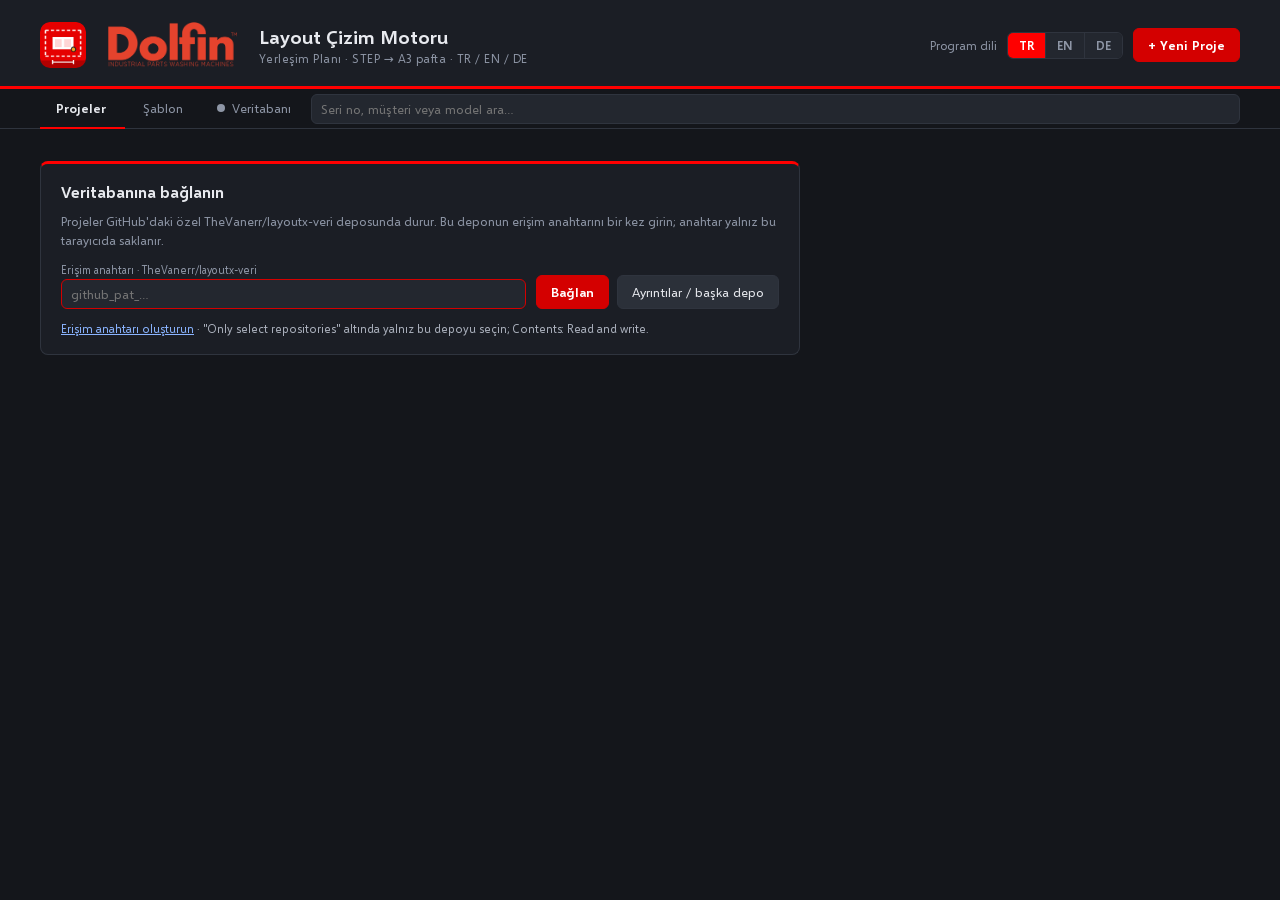
<file: index.html>
<!DOCTYPE html>
<html lang="tr">
<head>
  <meta charset="UTF-8">
  <meta name="viewport" content="width=device-width, initial-scale=1.0">
  <title>Layout Çizim Motoru</title>
  <meta name="description" content="Makine yerleşim planı (layout): kapak + antetli A3 sayfalar, TR / EN / DE, PDF ve HTML çıktı.">
  <meta name="theme-color" content="#1b1e25">
  <meta name="application-name" content="LayoutX">
  <meta name="mobile-web-app-capable" content="yes">
  <meta name="apple-mobile-web-app-capable" content="yes">
  <meta name="apple-mobile-web-app-title" content="LayoutX">
  <meta name="apple-mobile-web-app-status-bar-style" content="black-translucent">
  <link rel="manifest" href="manifest.webmanifest">
  <link rel="icon" type="image/png" sizes="256x256" href="app/icon.png">
  <link rel="icon" type="image/svg+xml" href="app/icons/icon.svg">
  <link rel="apple-touch-icon" href="app/icons/apple-touch-icon.png">
  <script>
    // Dosyadan (çift tıkla) açıldıysa: sunucuyu başlatan HTML sayfasına git
    if (location.protocol === 'file:') location.replace('app/baslat.html');
  </script>
  <link rel="stylesheet" href="belge/belge.css">
  <link rel="stylesheet" href="app/app.css">
</head>
<body>
  <div id="offline" class="offline hidden" role="alert">
    <span data-i18n="Uygulama sunucusuna ulaşılamıyor; değişiklikler bu sayfada bekliyor.">Uygulama sunucusuna ulaşılamıyor; değişiklikler bu sayfada bekliyor.</span>
    <a class="btn btn-sm btn-primary" href="layoutx://start" data-i18n="Yeniden başlat">Yeniden başlat</a>
    <button type="button" class="btn btn-sm" id="btnRetry" data-i18n="Tekrar dene">Tekrar dene</button>
  </div>

  <!-- ─────────────── Proje ekranı ─────────────── -->
  <section id="home" class="home">
    <div class="home-bar">
      <img src="app/icon.png" alt="" class="home-icon">
      <img src="belge/logos/dolfin.png" alt="Dolfin" class="home-logo">
      <div class="home-title">
        <h1 data-i18n="Layout Çizim Motoru">Layout Çizim Motoru</h1>
        <p data-i18n="Yerleşim Planı · STEP → A3 pafta · TR / EN / DE">Yerleşim Planı · STEP → A3 pafta · TR / EN / DE</p>
      </div>
      <div class="home-actions">
        <span class="lang-label" data-i18n="Program dili">Program dili</span>
        <div class="seg ui-lang" role="group" aria-label="Program dili">
          <button type="button" data-ui-lang="tr">TR</button><button type="button" data-ui-lang="en">EN</button><button type="button" data-ui-lang="de">DE</button>
        </div>
        <button type="button" class="btn hidden" id="btnInstall" data-i18n="Uygulamayı yükle" data-i18n-title="Bu bilgisayara ya da telefona uygulama olarak yükler (PWA)">Uygulamayı yükle</button>
        <button type="button" class="btn btn-primary" id="btnNewProject" data-i18n="+ Yeni Proje">+ Yeni Proje</button>
      </div>
    </div>
    <nav class="home-nav">
      <button type="button" class="home-tab active" data-home-tab="projects"><span data-i18n="Projeler">Projeler</span> <span id="projCount" class="home-count"></span></button>
      <button type="button" class="home-tab" data-home-tab="template" data-i18n-title="Yeni projelerin başlangıç değerleri"><span data-i18n="Şablon">Şablon</span></button>
      <button type="button" class="home-tab" data-home-tab="db" data-i18n-title="GitHub deposu: projeler her bilgisayardan erişilir"><span class="db-dot" id="dbDot"></span><span data-i18n="Veritabanı">Veritabanı</span></button>
      <div class="tb-spacer"></div>
      <input type="search" id="projSearch" class="search home-search" data-i18n-ph="Seri no, müşteri veya model ara…" placeholder="Seri no, müşteri veya model ara…" autocomplete="off">
    </nav>
    <div id="homeProjects" class="home-page">
      <div id="projectList" class="project-list"></div>
    </div>
    <div id="homeDb" class="home-page hidden">
      <div id="dbPanel" class="db-page"></div>
    </div>
  </section>

  <!-- ─────────────── Proje çalışma ekranı ─────────────── -->
  <div id="app" class="app hidden">
    <header class="topbar">
      <button type="button" class="tb-logo" id="btnHome" data-i18n-title="Projelere dön"><img src="belge/logos/dolfin.png" alt="Dolfin"></button>
      <div class="tb-project">
        <strong id="projName"></strong>
        <span id="saveState" class="save-state"></span>
      </div>
      <div class="tb-group">
        <button type="button" class="icon-btn" id="btnUndo" data-i18n-title="Geri al (Ctrl+Z)"><svg viewBox="0 0 20 20"><path d="M7 4L3 8l4 4M3 8h9a5 5 0 010 10H8"/></svg></button>
        <button type="button" class="icon-btn" id="btnRedo" data-i18n-title="Yinele (Ctrl+Y)"><svg viewBox="0 0 20 20"><path d="M13 4l4 4-4 4M17 8H8a5 5 0 000 10h4"/></svg></button>
      </div>
      <div class="tb-group">
        <span class="lang-label tb-hide-md" data-i18n="Belge dili">Belge dili</span>
        <div class="seg" id="docLang" role="group" aria-label="Belge dili">
          <button type="button" data-lang="tr" class="active">TR</button><button type="button" data-lang="en">EN</button><button type="button" data-lang="de">DE</button>
        </div>
      </div>
      <div class="tb-spacer"></div>
      <div class="tb-group tb-actions">
        <button type="button" class="btn btn-sm" id="btnSave" data-i18n="Kaydet" data-i18n-title="Kaydet (Ctrl+S) – değişiklikler zaten otomatik kaydedilir">Kaydet</button>
        <button type="button" class="btn btn-sm" id="btnCover" data-i18n="Kapak" data-i18n-title="Kapak bilgileri ve kapak tasarımı">Kapak</button>
        <button type="button" class="btn btn-sm" id="btnViews" data-i18n="Görünümler" data-i18n-title="STEP'ten görünümleri yeniden üret (eksen seçimi)">Görünümler</button>
        <button type="button" class="btn btn-sm btn-primary" id="btnPdf" data-i18n="İndir (PDF / HTML)" data-i18n-title="Seçilen dil ve bölümlerle PDF ya da HTML olarak indir (Ctrl+P)">İndir (PDF / HTML)</button>
      </div>
    </header>

    <aside class="left-panel">
      <nav class="panel-tabs" data-panel="left">
        <button type="button" class="panel-tab active" data-tab="sections" data-i18n="Bölümler">Bölümler</button>
        <button type="button" class="panel-tab" data-tab="files" data-i18n="Dosyalar">Dosyalar</button>
      </nav>
      <section class="panel-body" id="tab-sections"><div id="sectionList" class="sec-list"></div></section>
      <section class="panel-body hidden" id="tab-files"><div id="fileList"></div></section>
    </aside>

    <main class="canvas-wrap" id="canvasWrap">
      <div class="cv-bar">
        <div class="seg" id="cvMode" role="group">
          <button type="button" data-mode="doc" class="active" data-i18n="Belge">Belge</button><button type="button" data-mode="picker" data-i18n="Nokta yerleştirme">Nokta yerleştirme</button>
        </div>
        <span class="cv-info" id="cvInfo"></span>
        <div class="tb-spacer"></div>
        <button type="button" class="btn btn-sm btn-ghost" id="btnRefresh" data-i18n="Yenile" data-i18n-title="Önizlemeyi yenile">Yenile</button>
      </div>
      <iframe id="preview" class="preview" title="Belge önizleme"></iframe>
      <div id="cvEmpty" class="cv-empty hidden"></div>
      <div id="picker" class="picker hidden"></div>
      <div id="cvBusy" class="cv-busy hidden" data-i18n="Önizleme güncelleniyor…">Önizleme güncelleniyor…</div>
    </main>

    <aside class="right-panel">
      <nav class="panel-tabs" data-panel="right">
        <button type="button" class="panel-tab active" data-tab="edit" data-i18n="Düzenle">Düzenle</button>
        <button type="button" class="panel-tab" data-tab="checks"><span data-i18n="Eksikler">Eksikler</span> <span id="checkBadge" class="badge hidden"></span></button>
      </nav>
      <section class="panel-body" id="tab-edit"><div id="inspector" class="inspector"></div></section>
      <section class="panel-body hidden" id="tab-checks"><div id="checkList" class="check-list"></div></section>
    </aside>

    <footer class="bottombar">
      <span id="statusDoc"></span>
      <div class="tb-spacer"></div>
      <span id="statusJob" class="job"></span>
      <button type="button" class="db-chip" id="dbChip"></button>
      <span id="statusFolder"></span>
      <span class="lang-label" data-i18n="Program dili">Program dili</span>
      <div class="seg seg-xs ui-lang" role="group" aria-label="Program dili">
        <button type="button" data-ui-lang="tr">TR</button><button type="button" data-ui-lang="en">EN</button><button type="button" data-ui-lang="de">DE</button>
      </div>
    </footer>
  </div>

  <div id="coverStudio" class="cover-studio hidden"></div>
  <div id="modalRoot"></div>
  <div id="toast" class="toast hidden" role="status"></div>

  <script src="app/i18n-dict.js"></script>
  <script src="app/i18n.js"></script>
  <script src="belge/belge.js"></script>
  <script src="belge/kaynak.js"></script>
  <script src="app/web.js"></script>
  <script src="app/sections.js"></script>
  <script src="app/form.js"></script>
  <script src="app/checks.js"></script>
  <script src="app/studio.js"></script>
  <script src="app/app.js"></script>
  <script>
    // PWA: çevrimdışı çalışma ve uygulama olarak yükleme
    if ('serviceWorker' in navigator && location.protocol !== 'file:') {
      window.addEventListener('load', () => navigator.serviceWorker.register('sw.js').catch(() => null));
    }
  </script>
</body>
</html>
</file>
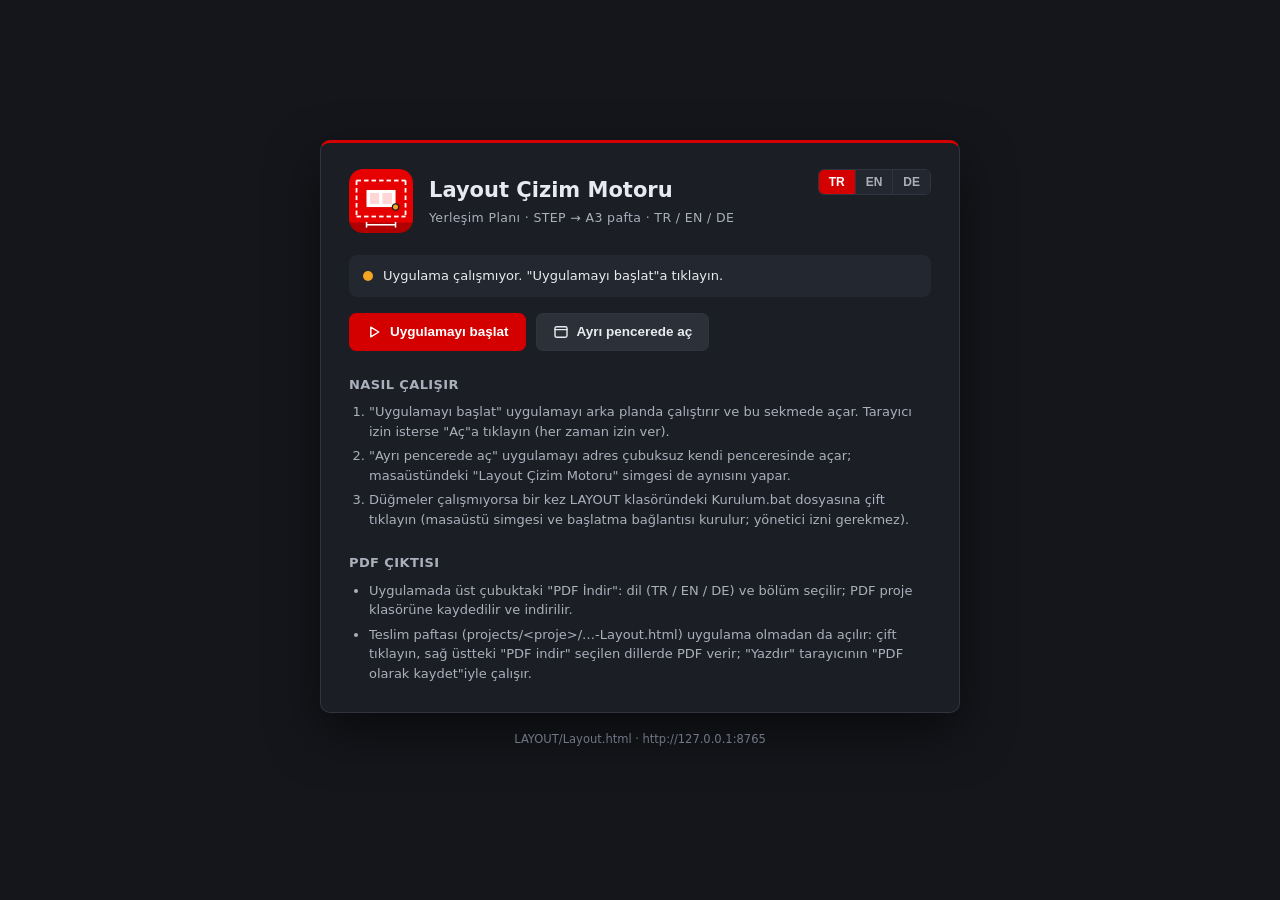
<file: Layout.html>
<!DOCTYPE html>
<html lang="tr">
<head>
  <meta charset="UTF-8">
  <meta name="viewport" content="width=device-width, initial-scale=1.0">
  <title>Layout Çizim Motoru</title>
  <link rel="icon" type="image/png" href="app/icon.png">
  <style>
    :root { color-scheme: dark; --bg: #14161b; --card: #1b1e25; --line: #2f343e; --text: #e8eaef; --muted: #aab0bc; --red: #d40000; --ok: #3fb56f; --warn: #f5a524; }
    * { box-sizing: border-box; }
    [hidden] { display: none !important; }
    html, body { margin: 0; min-height: 100%; }
    body { background: var(--bg); color: var(--text); font: 14px/1.5 'Segoe UI', system-ui, sans-serif; display: flex; align-items: center; justify-content: center; padding: 32px 16px; min-height: 100vh; }
    main { width: 100%; max-width: 640px; }
    .card { background: var(--card); border: 1px solid var(--line); border-top: 3px solid var(--red); border-radius: 10px; padding: 26px 28px 24px; box-shadow: 0 20px 50px rgba(0, 0, 0, .5); }
    .head { display: flex; align-items: center; gap: 16px; }
    .head img.icon { width: 64px; height: 64px; border-radius: 14px; }
    .head h1 { margin: 0; font-size: 21px; font-weight: 600; }
    .head p { margin: 2px 0 0; color: var(--muted); font-size: 12.5px; letter-spacing: .03em; }
    .head .sp { flex: 1; }
    .seg { display: inline-flex; border: 1px solid var(--line); border-radius: 6px; overflow: hidden; align-self: flex-start; }
    .seg button { background: #23272f; color: var(--muted); border: 0; border-right: 1px solid var(--line); padding: 5px 10px; font: 600 12px 'Segoe UI', sans-serif; cursor: pointer; }
    .seg button:last-child { border-right: 0; }
    .seg button.active { background: var(--red); color: #fff; }
    .status { display: flex; align-items: center; gap: 10px; margin: 22px 0 16px; padding: 11px 14px; background: #23272f; border-radius: 8px; font-size: 13px; }
    .dot { width: 10px; height: 10px; border-radius: 50%; background: var(--warn); flex-shrink: 0; }
    .dot.ok { background: var(--ok); }
    .dot.wait { animation: blink 1s infinite; }
    @keyframes blink { 50% { opacity: .3; } }
    .actions { display: flex; flex-wrap: wrap; gap: 10px; }
    .btn { display: inline-flex; align-items: center; gap: 8px; text-decoration: none; font: 600 13.5px 'Segoe UI', sans-serif; color: var(--text); background: #2b3039; border: 1px solid var(--line); border-radius: 7px; padding: 10px 16px; cursor: pointer; }
    .btn:hover { background: #363c47; }
    .btn.primary { background: var(--red); border-color: var(--red); color: #fff; }
    .btn.primary:hover { background: #ff0000; }
    .btn svg { width: 16px; height: 16px; fill: none; stroke: currentColor; stroke-width: 1.8; stroke-linecap: round; stroke-linejoin: round; }
    h2 { font-size: 13px; font-weight: 600; margin: 24px 0 8px; color: var(--muted); letter-spacing: .03em; text-transform: uppercase; }
    ol, ul { margin: 0; padding-left: 20px; color: var(--muted); font-size: 13px; }
    li { margin-bottom: 5px; }
    code { background: #0d0f13; border: 1px solid var(--line); border-radius: 4px; padding: 0 5px; font-size: 12px; color: var(--text); }
    .foot { margin-top: 18px; color: #6f7684; font-size: 11.5px; text-align: center; }
  </style>
</head>
<body>
  <main>
    <div class="card">
      <div class="head">
        <img class="icon" src="app/icon.png" alt="">
        <div>
          <h1 data-k="title">Layout Çizim Motoru</h1>
          <p data-k="sub">Yerleşim Planı · STEP → A3 pafta · TR / EN / DE</p>
        </div>
        <span class="sp"></span>
        <div class="seg" role="group" aria-label="Dil / Language / Sprache">
          <button type="button" data-lang="tr">TR</button><button type="button" data-lang="en">EN</button><button type="button" data-lang="de">DE</button>
        </div>
      </div>

      <div class="status" role="status"><span class="dot wait" id="dot"></span><span id="state" data-k="checking">Uygulama aranıyor…</span></div>

      <div class="actions">
        <a class="btn primary" id="start" href="layoutx://start">
          <svg viewBox="0 0 20 20"><path d="M6 4l10 6-10 6z"/></svg><span data-k="start">Uygulamayı başlat</span></a>
        <a class="btn" href="layoutx://app">
          <svg viewBox="0 0 20 20"><rect x="2.5" y="3.5" width="15" height="13" rx="2"/><path d="M2.5 7h15"/></svg><span data-k="window">Ayrı pencerede aç</span></a>
        <a class="btn" id="open" href="http://127.0.0.1:8765/" hidden>
          <svg viewBox="0 0 20 20"><path d="M8 4H4v12h12v-4M11 3h6v6M17 3l-8 8"/></svg><span data-k="open">Bu sekmede aç</span></a>
      </div>

      <h2 data-k="howTitle">Nasıl çalışır</h2>
      <ol>
        <li data-k="how1">"Uygulamayı başlat" uygulamayı arka planda çalıştırır ve bu sekmede açar. Tarayıcı izin isterse "Aç"a tıklayın (her zaman izin ver).</li>
        <li data-k="how2">"Ayrı pencerede aç" uygulamayı adres çubuksuz kendi penceresinde açar; masaüstündeki "Layout Çizim Motoru" simgesi de aynısını yapar.</li>
        <li data-k="how3">Düğmeler çalışmıyorsa bir kez LAYOUT klasöründeki Kurulum.bat dosyasına çift tıklayın (masaüstü simgesi ve başlatma bağlantısı kurulur; yönetici izni gerekmez).</li>
      </ol>

      <h2 data-k="pdfTitle">PDF çıktısı</h2>
      <ul>
        <li data-k="pdf1">Uygulamada üst çubuktaki "PDF İndir": dil (TR / EN / DE) ve bölüm seçilir; PDF proje klasörüne kaydedilir ve indirilir.</li>
        <li data-k="pdf2">Teslim paftası (projects/&lt;proje&gt;/…-Layout.html) uygulama olmadan da açılır: çift tıklayın, sağ üstteki "PDF indir" seçilen dillerde PDF verir; "Yazdır" tarayıcının "PDF olarak kaydet"iyle çalışır.</li>
      </ul>
    </div>
    <p class="foot">LAYOUT/Layout.html · http://127.0.0.1:8765</p>
  </main>

  <script>
    (function () {
      var URL = 'http://127.0.0.1:8765/';
      var T = {
        tr: {
          title: 'Layout Çizim Motoru', sub: 'Yerleşim Planı · STEP → A3 pafta · TR / EN / DE',
          checking: 'Uygulama aranıyor…', off: 'Uygulama çalışmıyor. "Uygulamayı başlat"a tıklayın.', starting: 'Başlatılıyor… (ilk açılış birkaç saniye sürebilir)',
          ready: 'Uygulama hazır, açılıyor…', start: 'Uygulamayı başlat', window: 'Ayrı pencerede aç', open: 'Bu sekmede aç',
          noLaunch: 'Başlatılamadı. Bir kez Kurulum.bat dosyasına çift tıklayın ya da Layout.bat ile başlatın.',
          howTitle: 'Nasıl çalışır',
          how1: '"Uygulamayı başlat" uygulamayı arka planda çalıştırır ve bu sekmede açar. Tarayıcı izin isterse "Aç"a tıklayın (her zaman izin ver).',
          how2: '"Ayrı pencerede aç" uygulamayı adres çubuksuz kendi penceresinde açar; masaüstündeki "Layout Çizim Motoru" simgesi de aynısını yapar.',
          how3: 'Düğmeler çalışmıyorsa bir kez LAYOUT klasöründeki Kurulum.bat dosyasına çift tıklayın (masaüstü simgesi ve başlatma bağlantısı kurulur; yönetici izni gerekmez).',
          pdfTitle: 'PDF çıktısı',
          pdf1: 'Uygulamada üst çubuktaki "PDF İndir": dil (TR / EN / DE) ve bölüm seçilir; PDF proje klasörüne kaydedilir ve indirilir.',
          pdf2: 'Teslim paftası (projects/<proje>/…-Layout.html) uygulama olmadan da açılır: çift tıklayın, sağ üstteki "PDF indir" seçilen dillerde PDF verir; "Yazdır" tarayıcının "PDF olarak kaydet"iyle çalışır.'
        },
        en: {
          title: 'Layout Drawing Engine', sub: 'Installation layout · STEP → A3 sheets · TR / EN / DE',
          checking: 'Looking for the program…', off: 'The program is not running. Click "Start program".', starting: 'Starting… (the first start can take a few seconds)',
          ready: 'Program ready, opening…', start: 'Start program', window: 'Open in own window', open: 'Open in this tab',
          noLaunch: 'Could not start. Double-click Kurulum.bat once, or start with Layout.bat.',
          howTitle: 'How it works',
          how1: '"Start program" runs the program in the background and opens it in this tab. If the browser asks for permission, click "Open" (always allow).',
          how2: '"Open in own window" opens the program in its own window without an address bar; the "Layout Çizim Motoru" desktop icon does the same.',
          how3: 'If the buttons do not work, double-click Kurulum.bat in the LAYOUT folder once (installs the desktop icon and the start link; no administrator rights needed).',
          pdfTitle: 'PDF output',
          pdf1: '"Download PDF" in the program\'s top bar: choose the languages (TR / EN / DE) and sections; the PDF is saved in the project folder and downloaded.',
          pdf2: 'The delivery layout (projects/<project>/…-Layout.html) also opens without the program: double-click it, "Download PDF" (top right) gives the PDF in the chosen languages; "Print" works with the browser\'s "Save as PDF".'
        },
        de: {
          title: 'Layout-Zeichenprogramm', sub: 'Aufstellungsplan · STEP → A3-Blätter · TR / EN / DE',
          checking: 'Programm wird gesucht…', off: 'Das Programm läuft nicht. Auf „Programm starten" klicken.', starting: 'Wird gestartet… (der erste Start kann einige Sekunden dauern)',
          ready: 'Programm bereit, wird geöffnet…', start: 'Programm starten', window: 'Im eigenen Fenster öffnen', open: 'In diesem Tab öffnen',
          noLaunch: 'Start fehlgeschlagen. Einmal Kurulum.bat doppelklicken oder mit Layout.bat starten.',
          howTitle: 'So funktioniert es',
          how1: '„Programm starten" führt das Programm im Hintergrund aus und öffnet es in diesem Tab. Fragt der Browser nach Erlaubnis, auf „Öffnen" klicken (immer erlauben).',
          how2: '„Im eigenen Fenster öffnen" öffnet das Programm in einem eigenen Fenster ohne Adressleiste; das Desktop-Symbol „Layout Çizim Motoru" macht dasselbe.',
          how3: 'Wenn die Schaltflächen nicht funktionieren, einmal Kurulum.bat im Ordner LAYOUT doppelklicken (richtet Desktop-Symbol und Startverknüpfung ein; keine Administratorrechte nötig).',
          pdfTitle: 'PDF-Ausgabe',
          pdf1: '„PDF herunterladen" in der oberen Leiste des Programms: Sprachen (TR / EN / DE) und Abschnitte wählen; das PDF wird im Projektordner gespeichert und heruntergeladen.',
          pdf2: 'Der Lieferplan (projects/<Projekt>/…-Layout.html) öffnet sich auch ohne Programm: doppelklicken, „PDF herunterladen" (oben rechts) liefert das PDF in den gewählten Sprachen; „Drucken" funktioniert mit „Als PDF speichern" des Browsers.'
        }
      };
      var lang = 'tr';
      try { var s = localStorage.getItem('layout-launch-lang'); if (T[s]) lang = s; } catch (e) {}
      if (!localStorage || !T[lang]) lang = 'tr';
      var stateKey = 'checking';
      var dot = document.getElementById('dot');
      var st = document.getElementById('state');
      function apply() {
        document.documentElement.lang = lang;
        document.title = T[lang].title;
        [].forEach.call(document.querySelectorAll('[data-k]'), function (el) { el.textContent = T[lang][el.getAttribute('data-k')]; });
        st.textContent = T[lang][stateKey];
        [].forEach.call(document.querySelectorAll('[data-lang]'), function (b) { b.classList.toggle('active', b.getAttribute('data-lang') === lang); });
        document.getElementById('open').href = URL + '?ui=' + lang;
      }
      function setState(k, cls) {
        stateKey = k;
        st.textContent = T[lang][k];
        dot.className = 'dot ' + (cls || '');
      }
      [].forEach.call(document.querySelectorAll('[data-lang]'), function (b) {
        b.addEventListener('click', function () {
          lang = b.getAttribute('data-lang');
          try { localStorage.setItem('layout-launch-lang', lang); } catch (e) {}
          apply();
        });
      });
      // Sunucu var mı? (dosyadan açılan sayfa API'ye erişemez; simge resmi yüklenirse çalışıyor demektir)
      function probe(cb) {
        var img = new Image();
        var done = false;
        var t = setTimeout(function () { if (!done) { done = true; cb(false); } }, 1500);
        img.onload = function () { if (!done) { done = true; clearTimeout(t); cb(true); } };
        img.onerror = function () { if (!done) { done = true; clearTimeout(t); cb(false); } };
        img.src = URL + 'app/icon.png?t=' + Date.now();
      }
      var waiting = 0;
      function go() { location.href = URL + '?ui=' + lang; }
      function loop() {
        probe(function (ok) {
          if (ok) {
            document.getElementById('open').hidden = false;
            setState('ready', 'ok');
            setTimeout(go, 600);
            return;
          }
          if (waiting > 0) {
            waiting -= 1;
            if (waiting === 0) setState('noLaunch', '');
          } else if (stateKey === 'checking') setState('off', '');
          setTimeout(loop, 1200);
        });
      }
      document.getElementById('start').addEventListener('click', function () {
        waiting = 20;
        setState('starting', 'wait');
      });
      apply();
      loop();
    })();
  </script>
</body>
</html>
</file>
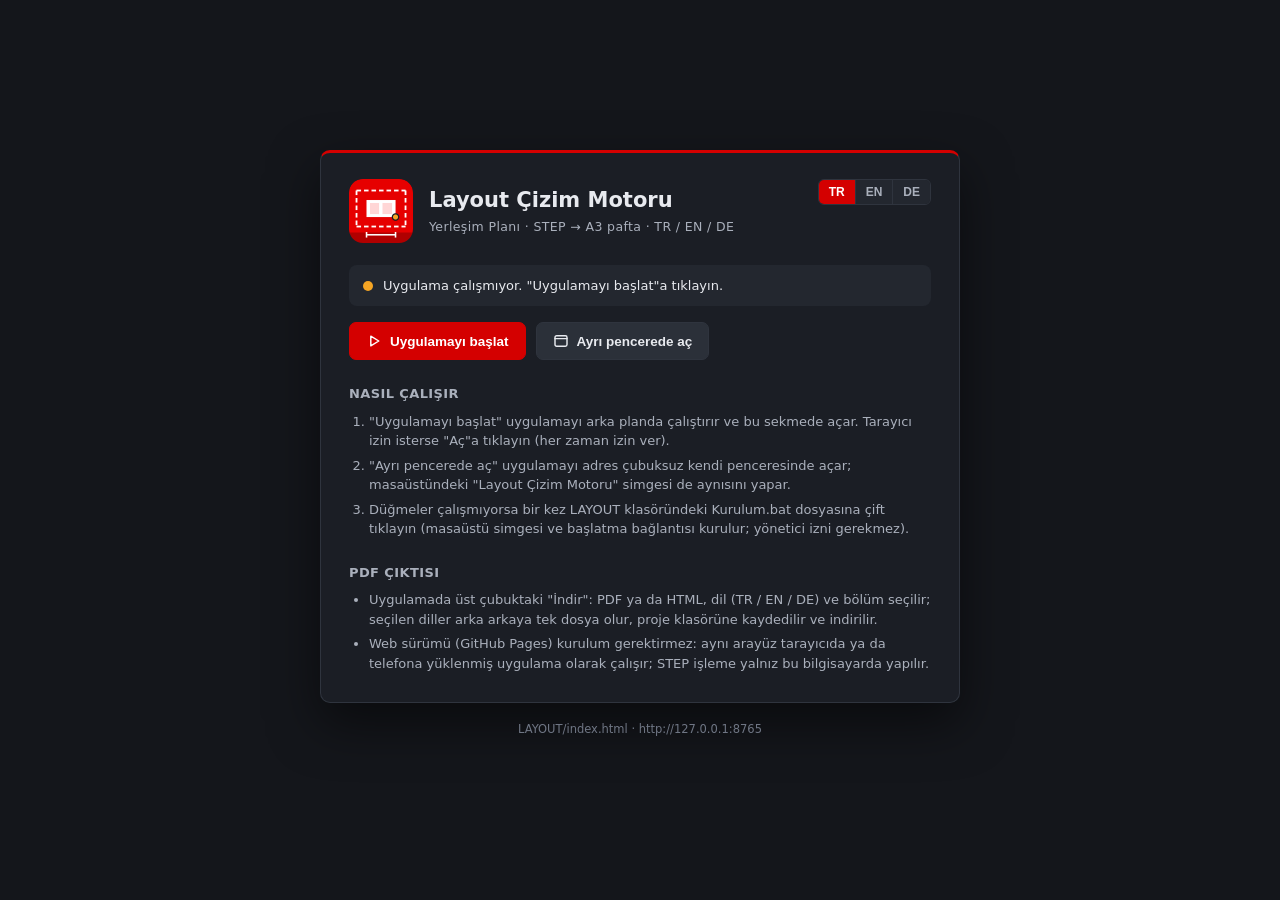
<file: app/baslat.html>
<!DOCTYPE html>
<html lang="tr">
<head>
  <meta charset="UTF-8">
  <meta name="viewport" content="width=device-width, initial-scale=1.0">
  <title>Layout Çizim Motoru</title>
  <link rel="icon" type="image/png" href="icon.png">
  <style>
    :root { color-scheme: dark; --bg: #14161b; --card: #1b1e25; --line: #2f343e; --text: #e8eaef; --muted: #aab0bc; --red: #d40000; --ok: #3fb56f; --warn: #f5a524; }
    * { box-sizing: border-box; }
    [hidden] { display: none !important; }
    html, body { margin: 0; min-height: 100%; }
    body { background: var(--bg); color: var(--text); font: 14px/1.5 'Segoe UI', system-ui, sans-serif; display: flex; align-items: center; justify-content: center; padding: 32px 16px; min-height: 100vh; }
    main { width: 100%; max-width: 640px; }
    .card { background: var(--card); border: 1px solid var(--line); border-top: 3px solid var(--red); border-radius: 10px; padding: 26px 28px 24px; box-shadow: 0 20px 50px rgba(0, 0, 0, .5); }
    .head { display: flex; align-items: center; gap: 16px; }
    .head img.icon { width: 64px; height: 64px; border-radius: 14px; }
    .head h1 { margin: 0; font-size: 21px; font-weight: 600; }
    .head p { margin: 2px 0 0; color: var(--muted); font-size: 12.5px; letter-spacing: .03em; }
    .head .sp { flex: 1; }
    .seg { display: inline-flex; border: 1px solid var(--line); border-radius: 6px; overflow: hidden; align-self: flex-start; }
    .seg button { background: #23272f; color: var(--muted); border: 0; border-right: 1px solid var(--line); padding: 5px 10px; font: 600 12px 'Segoe UI', sans-serif; cursor: pointer; }
    .seg button:last-child { border-right: 0; }
    .seg button.active { background: var(--red); color: #fff; }
    .status { display: flex; align-items: center; gap: 10px; margin: 22px 0 16px; padding: 11px 14px; background: #23272f; border-radius: 8px; font-size: 13px; }
    .dot { width: 10px; height: 10px; border-radius: 50%; background: var(--warn); flex-shrink: 0; }
    .dot.ok { background: var(--ok); }
    .dot.wait { animation: blink 1s infinite; }
    @keyframes blink { 50% { opacity: .3; } }
    .actions { display: flex; flex-wrap: wrap; gap: 10px; }
    .btn { display: inline-flex; align-items: center; gap: 8px; text-decoration: none; font: 600 13.5px 'Segoe UI', sans-serif; color: var(--text); background: #2b3039; border: 1px solid var(--line); border-radius: 7px; padding: 10px 16px; cursor: pointer; }
    .btn:hover { background: #363c47; }
    .btn.primary { background: var(--red); border-color: var(--red); color: #fff; }
    .btn.primary:hover { background: #ff0000; }
    .btn svg { width: 16px; height: 16px; fill: none; stroke: currentColor; stroke-width: 1.8; stroke-linecap: round; stroke-linejoin: round; }
    h2 { font-size: 13px; font-weight: 600; margin: 24px 0 8px; color: var(--muted); letter-spacing: .03em; text-transform: uppercase; }
    ol, ul { margin: 0; padding-left: 20px; color: var(--muted); font-size: 13px; }
    li { margin-bottom: 5px; }
    code { background: #0d0f13; border: 1px solid var(--line); border-radius: 4px; padding: 0 5px; font-size: 12px; color: var(--text); }
    .foot { margin-top: 18px; color: #6f7684; font-size: 11.5px; text-align: center; }
  </style>
</head>
<body>
  <main>
    <div class="card">
      <div class="head">
        <img class="icon" src="icon.png" alt="">
        <div>
          <h1 data-k="title">Layout Çizim Motoru</h1>
          <p data-k="sub">Yerleşim Planı · STEP → A3 pafta · TR / EN / DE</p>
        </div>
        <span class="sp"></span>
        <div class="seg" role="group" aria-label="Dil / Language / Sprache">
          <button type="button" data-lang="tr">TR</button><button type="button" data-lang="en">EN</button><button type="button" data-lang="de">DE</button>
        </div>
      </div>

      <div class="status" role="status"><span class="dot wait" id="dot"></span><span id="state" data-k="checking">Uygulama aranıyor…</span></div>

      <div class="actions">
        <a class="btn primary" id="start" href="layoutx://start">
          <svg viewBox="0 0 20 20"><path d="M6 4l10 6-10 6z"/></svg><span data-k="start">Uygulamayı başlat</span></a>
        <a class="btn" href="layoutx://app">
          <svg viewBox="0 0 20 20"><rect x="2.5" y="3.5" width="15" height="13" rx="2"/><path d="M2.5 7h15"/></svg><span data-k="window">Ayrı pencerede aç</span></a>
        <a class="btn" id="open" href="http://127.0.0.1:8765/" hidden>
          <svg viewBox="0 0 20 20"><path d="M8 4H4v12h12v-4M11 3h6v6M17 3l-8 8"/></svg><span data-k="open">Bu sekmede aç</span></a>
      </div>

      <h2 data-k="howTitle">Nasıl çalışır</h2>
      <ol>
        <li data-k="how1">"Uygulamayı başlat" uygulamayı arka planda çalıştırır ve bu sekmede açar. Tarayıcı izin isterse "Aç"a tıklayın (her zaman izin ver).</li>
        <li data-k="how2">"Ayrı pencerede aç" uygulamayı adres çubuksuz kendi penceresinde açar; masaüstündeki "Layout Çizim Motoru" simgesi de aynısını yapar.</li>
        <li data-k="how3">Düğmeler çalışmıyorsa bir kez LAYOUT klasöründeki Kurulum.bat dosyasına çift tıklayın (masaüstü simgesi ve başlatma bağlantısı kurulur; yönetici izni gerekmez).</li>
      </ol>

      <h2 data-k="pdfTitle">PDF çıktısı</h2>
      <ul>
        <li data-k="pdf1">Uygulamada üst çubuktaki "İndir": PDF ya da HTML, dil (TR / EN / DE) ve bölüm seçilir; seçilen diller arka arkaya tek dosya olur, proje klasörüne kaydedilir ve indirilir.</li>
        <li data-k="pdf2">Web sürümü (GitHub Pages) kurulum gerektirmez: aynı arayüz tarayıcıda ya da telefona yüklenmiş uygulama olarak çalışır; STEP işleme yalnız bu bilgisayarda yapılır.</li>
      </ul>
    </div>
    <p class="foot">LAYOUT/index.html · http://127.0.0.1:8765</p>
  </main>

  <script>
    (function () {
      var URL = 'http://127.0.0.1:8765/';
      var T = {
        tr: {
          title: 'Layout Çizim Motoru', sub: 'Yerleşim Planı · STEP → A3 pafta · TR / EN / DE',
          checking: 'Uygulama aranıyor…', off: 'Uygulama çalışmıyor. "Uygulamayı başlat"a tıklayın.', starting: 'Başlatılıyor… (ilk açılış birkaç saniye sürebilir)',
          ready: 'Uygulama hazır, açılıyor…', start: 'Uygulamayı başlat', window: 'Ayrı pencerede aç', open: 'Bu sekmede aç',
          noLaunch: 'Başlatılamadı. Bir kez Kurulum.bat dosyasına çift tıklayın ya da konsolda python layout_app.py çalıştırın.',
          howTitle: 'Nasıl çalışır',
          how1: '"Uygulamayı başlat" uygulamayı arka planda çalıştırır ve bu sekmede açar. Tarayıcı izin isterse "Aç"a tıklayın (her zaman izin ver).',
          how2: '"Ayrı pencerede aç" uygulamayı adres çubuksuz kendi penceresinde açar; masaüstündeki "Layout Çizim Motoru" simgesi de aynısını yapar.',
          how3: 'Düğmeler çalışmıyorsa bir kez LAYOUT klasöründeki Kurulum.bat dosyasına çift tıklayın (masaüstü simgesi ve başlatma bağlantısı kurulur; yönetici izni gerekmez).',
          pdfTitle: 'PDF çıktısı',
          pdf1: 'Uygulamada üst çubuktaki "İndir": PDF ya da HTML, dil (TR / EN / DE) ve bölüm seçilir; seçilen diller arka arkaya tek dosya olur, proje klasörüne kaydedilir ve indirilir.',
          pdf2: 'Web sürümü (GitHub Pages) kurulum gerektirmez: aynı arayüz tarayıcıda ya da telefona yüklenmiş uygulama olarak çalışır; STEP işleme yalnız bu bilgisayarda yapılır.'
        },
        en: {
          title: 'Layout Drawing Engine', sub: 'Installation layout · STEP → A3 sheets · TR / EN / DE',
          checking: 'Looking for the program…', off: 'The program is not running. Click "Start program".', starting: 'Starting… (the first start can take a few seconds)',
          ready: 'Program ready, opening…', start: 'Start program', window: 'Open in own window', open: 'Open in this tab',
          noLaunch: 'Could not start. Double-click Kurulum.bat once, or run python layout_app.py in a console.',
          howTitle: 'How it works',
          how1: '"Start program" runs the program in the background and opens it in this tab. If the browser asks for permission, click "Open" (always allow).',
          how2: '"Open in own window" opens the program in its own window without an address bar; the "Layout Çizim Motoru" desktop icon does the same.',
          how3: 'If the buttons do not work, double-click Kurulum.bat in the LAYOUT folder once (installs the desktop icon and the start link; no administrator rights needed).',
          pdfTitle: 'PDF output',
          pdf1: '"Download" in the top bar of the program: choose PDF or HTML, the languages (TR / EN / DE) and sections; the languages are combined into one file, saved in the project folder and downloaded.',
          pdf2: 'The web version (GitHub Pages) needs no installation: the same interface runs in the browser or as an app installed on a phone; STEP processing runs only on this computer.'
        },
        de: {
          title: 'Layout-Zeichenprogramm', sub: 'Aufstellungsplan · STEP → A3-Blätter · TR / EN / DE',
          checking: 'Programm wird gesucht…', off: 'Das Programm läuft nicht. Auf „Programm starten" klicken.', starting: 'Wird gestartet… (der erste Start kann einige Sekunden dauern)',
          ready: 'Programm bereit, wird geöffnet…', start: 'Programm starten', window: 'Im eigenen Fenster öffnen', open: 'In diesem Tab öffnen',
          noLaunch: 'Start fehlgeschlagen. Einmal Kurulum.bat doppelklicken oder in der Konsole python layout_app.py ausführen.',
          howTitle: 'So funktioniert es',
          how1: '„Programm starten" führt das Programm im Hintergrund aus und öffnet es in diesem Tab. Fragt der Browser nach Erlaubnis, auf „Öffnen" klicken (immer erlauben).',
          how2: '„Im eigenen Fenster öffnen" öffnet das Programm in einem eigenen Fenster ohne Adressleiste; das Desktop-Symbol „Layout Çizim Motoru" macht dasselbe.',
          how3: 'Wenn die Schaltflächen nicht funktionieren, einmal Kurulum.bat im Ordner LAYOUT doppelklicken (richtet Desktop-Symbol und Startverknüpfung ein; keine Administratorrechte nötig).',
          pdfTitle: 'PDF-Ausgabe',
          pdf1: '„Herunterladen" in der oberen Leiste des Programms: PDF oder HTML, Sprachen (TR / EN / DE) und Abschnitte wählen; die Sprachen werden zu einer Datei zusammengefügt, im Projektordner gespeichert und heruntergeladen.',
          pdf2: 'Die Webversion (GitHub Pages) braucht keine Installation: dieselbe Oberfläche läuft im Browser oder als auf dem Telefon installierte App; die STEP-Verarbeitung erfolgt nur auf diesem Computer.'
        }
      };
      var lang = 'tr';
      try { var s = localStorage.getItem('layout-launch-lang'); if (T[s]) lang = s; } catch (e) {}
      if (!localStorage || !T[lang]) lang = 'tr';
      var stateKey = 'checking';
      var dot = document.getElementById('dot');
      var st = document.getElementById('state');
      function apply() {
        document.documentElement.lang = lang;
        document.title = T[lang].title;
        [].forEach.call(document.querySelectorAll('[data-k]'), function (el) { el.textContent = T[lang][el.getAttribute('data-k')]; });
        st.textContent = T[lang][stateKey];
        [].forEach.call(document.querySelectorAll('[data-lang]'), function (b) { b.classList.toggle('active', b.getAttribute('data-lang') === lang); });
        document.getElementById('open').href = URL + '?ui=' + lang;
      }
      function setState(k, cls) {
        stateKey = k;
        st.textContent = T[lang][k];
        dot.className = 'dot ' + (cls || '');
      }
      [].forEach.call(document.querySelectorAll('[data-lang]'), function (b) {
        b.addEventListener('click', function () {
          lang = b.getAttribute('data-lang');
          try { localStorage.setItem('layout-launch-lang', lang); } catch (e) {}
          apply();
        });
      });
      // Sunucu var mı? (dosyadan açılan sayfa API'ye erişemez; simge resmi yüklenirse çalışıyor demektir)
      function probe(cb) {
        var img = new Image();
        var done = false;
        var t = setTimeout(function () { if (!done) { done = true; cb(false); } }, 1500);
        img.onload = function () { if (!done) { done = true; clearTimeout(t); cb(true); } };
        img.onerror = function () { if (!done) { done = true; clearTimeout(t); cb(false); } };
        img.src = URL + 'app/icon.png?t=' + Date.now();
      }
      var waiting = 0;
      function go() { location.href = URL + '?ui=' + lang; }
      function loop() {
        probe(function (ok) {
          if (ok) {
            document.getElementById('open').hidden = false;
            setState('ready', 'ok');
            setTimeout(go, 600);
            return;
          }
          if (waiting > 0) {
            waiting -= 1;
            if (waiting === 0) setState('noLaunch', '');
          } else if (stateKey === 'checking') setState('off', '');
          setTimeout(loop, 1200);
        });
      }
      document.getElementById('start').addEventListener('click', function () {
        waiting = 20;
        setState('starting', 'wait');
      });
      apply();
      loop();
    })();
  </script>
</body>
</html>
</file>
<file: belge/belge.css>
/* Layout belgesi (A3 yatay): kapak, antetli sayfalar, görünümler ve tablolar.
   P&PX'in kapak tasarımları (Kırmızı Bant / Üst Bant / Köşe Blok), anteti ve başlık bloğuyla birebir aynı düzen.
   Bu dosya hem pafta HTML'ine gömülür hem de Layout Stüdyosu'nda kapak önizlemesinde kullanılır. */

.lb-sheet, .pcv, .lb-measure {
  --lb-font: Calibri, Carlito, 'Segoe UI', Selawik, Arial, sans-serif;
  --lb-head: 'Segoe UI', Selawik, Calibri, Carlito, Arial, sans-serif;
  --ink: #1b2430; --ink-2: #4a5665; --line: #c9d1da; --grid: #edf0f4; --sheet: #ffffff;
  --accent: #1f5f8b; --accent-2: #d8e6f1; --warn: #c8540a; --svc: #7a8794;
}

/* ─────────────────────────── Kapak (P&PX kapak tasarımları) ─────────────────────────── */
.pcv {
  --pcv-accent: #ff0000;
  --pcv-ink: #15171c;
  --pcv-gray: #6b7280;
  --pcv-line: #d7dbe2;
  position: relative;
  width: 1587.4px;
  height: 1122.5px;
  overflow: hidden;
  background: #fff;
  color: var(--pcv-ink);
  font-family: var(--lb-head);
  font-size: 16px;
  line-height: 1.3;
  text-align: left;
  white-space: normal;
  box-sizing: border-box;
}
.pcv *, .pcv *::before, .pcv *::after { box-sizing: border-box; }
.pcv h1, .pcv dl, .pcv dd { margin: 0; }
.pcv .pcv-title { font-weight: 800; line-height: 1.04; letter-spacing: -0.01em; overflow-wrap: anywhere; }
.pcv .pcv-kicker { font-size: 18px; font-weight: 700; letter-spacing: 0.16em; color: var(--pcv-accent); }
.pcv .pcv-rule { width: 132px; height: 8px; background: var(--pcv-accent); }
.pcv .pcv-customer { font-size: 27px; color: #3c4250; overflow-wrap: anywhere; line-height: 1.2; }
.pcv .pcv-type { font-size: 20px; color: #5b6270; margin-top: 10px; overflow-wrap: anywhere; line-height: 1.25; }
.pcv .pcv-logo { display: block; width: 320px; height: 114px; object-fit: contain; object-position: left center; flex-shrink: 0; }
.pcv .pcv-foot { font-size: 15px; color: var(--pcv-accent); font-family: var(--lb-font); }

.pcv .pcv-list { border-top: 1px solid var(--pcv-line); }
.pcv .pcv-row { display: grid; grid-template-columns: 158px minmax(0, 1fr); gap: 14px; align-items: baseline; padding: 10px 2px; border-bottom: 1px solid var(--pcv-line); }
.pcv .pcv-row dt { font-size: 15px; color: var(--pcv-gray); }
.pcv .pcv-row dd { font-size: 18.5px; font-weight: 600; overflow-wrap: anywhere; line-height: 1.2; }
.pcv .pcv-row dd.strong { color: var(--pcv-accent); font-weight: 800; }

.pcv .pcv-cells { display: grid; grid-template-columns: repeat(4, minmax(0, 1fr)); gap: 0 22px; }
.pcv .pcv-cell { padding: 11px 0 13px; border-bottom: 1px solid var(--pcv-line); min-width: 0; }
.pcv .pcv-cell span { display: block; font-size: 14px; color: var(--pcv-gray); margin-bottom: 3px; }
.pcv .pcv-cell b { display: block; font-size: 18.5px; font-weight: 600; overflow-wrap: anywhere; line-height: 1.2; }
.pcv .pcv-cell b.strong { color: var(--pcv-accent); font-weight: 800; }

.pcv .pcv-sign { display: grid; grid-template-columns: repeat(3, minmax(0, 1fr)); gap: 16px; }
.pcv .pcv-sign-box { border: 1px solid var(--pcv-line); border-top: 4px solid var(--pcv-ink); padding: 11px 14px 0; height: 118px; min-width: 0; overflow: hidden; }
.pcv .pcv-sign-box span { display: block; font-size: 13px; font-weight: 600; letter-spacing: 0.05em; color: var(--pcv-gray); text-transform: uppercase; margin-bottom: 3px; }
.pcv .pcv-sign-box b { display: block; font-size: 18px; font-weight: 600; overflow-wrap: anywhere; line-height: 1.2; }

/* 1. Kırmızı Bant */
.pcv-bant { display: flex; }
.pcv-bant .pcv-band { width: 236px; flex-shrink: 0; position: relative; overflow: hidden; background: var(--pcv-accent); color: #fff; }
.pcv-bant .pcv-band-std { position: absolute; left: 0; right: 0; top: 66px; padding: 0 24px; text-align: center; font-size: 15px; letter-spacing: 0.06em; line-height: 1.5; }
.pcv-bant .pcv-band-mark { position: absolute; left: 0; right: 0; bottom: 60px; display: flex; justify-content: center; writing-mode: vertical-rl; transform: rotate(180deg);
  font-size: 150px; font-weight: 800; letter-spacing: -0.01em; line-height: 236px; white-space: nowrap; }
.pcv-bant .pcv-main { flex: 1; min-width: 0; display: flex; flex-direction: column; padding: 62px 92px 46px; }
.pcv-bant .pcv-body { flex: 1; min-height: 0; display: grid; grid-template-columns: minmax(0, 1.15fr) minmax(0, 1fr); gap: 76px; align-items: center; }
.pcv-bant .pcv-head .pcv-title { margin-top: 18px; }
.pcv-bant .pcv-head .pcv-rule { margin-top: 30px; }
.pcv-bant .pcv-head .pcv-customer { margin-top: 26px; }
.pcv-bant .pcv-foot { margin-top: 18px; }

/* 2. Üst Bant */
.pcv-ust .pcv-u-band { position: absolute; left: 0; right: 0; top: 0; height: 480px; overflow: hidden; background: var(--pcv-accent); color: #fff; }
.pcv-ust .pcv-u-std { position: absolute; right: 92px; top: 62px; font-size: 15px; letter-spacing: 0.06em; }
.pcv-ust .pcv-u-mark { position: absolute; right: 56px; bottom: -26px; font-size: 190px; font-weight: 800; line-height: 1; letter-spacing: -0.02em; color: rgba(255, 255, 255, 0.12); white-space: nowrap; }
.pcv-ust .pcv-u-text { position: absolute; left: 92px; right: 92px; bottom: 58px; }
.pcv-ust .pcv-kicker { color: #fff; }
.pcv-ust .pcv-u-text .pcv-title { margin-top: 16px; color: #fff; }
.pcv-ust .pcv-u-text .pcv-customer { margin-top: 18px; color: #fff; }
.pcv-ust .pcv-u-text .pcv-type { color: rgba(255, 255, 255, 0.86); }
.pcv-ust .pcv-u-lower { position: absolute; left: 92px; right: 92px; top: 480px; bottom: 0; display: grid; grid-template-columns: 340px minmax(0, 1fr); gap: 76px; padding: 52px 0 46px; }
.pcv-ust .pcv-u-left { display: flex; flex-direction: column; justify-content: space-between; }
.pcv-ust .pcv-u-right { display: flex; flex-direction: column; justify-content: space-between; min-width: 0; }

/* 3. Köşe Blok */
.pcv-kose .pcv-k-top { position: absolute; left: 400px; right: 0; top: 0; height: 16px; background: var(--pcv-accent); }
.pcv-kose .pcv-k-side { position: absolute; left: 0; top: 400px; bottom: 0; width: 16px; background: var(--pcv-accent); }
.pcv-kose .pcv-k-block { position: absolute; left: 0; top: 0; width: 400px; height: 400px; padding: 44px 42px 30px; display: flex; flex-direction: column; justify-content: space-between; background: var(--pcv-accent); color: #fff; }
.pcv-kose .pcv-k-block span { font-size: 15px; letter-spacing: 0.06em; }
.pcv-kose .pcv-k-block b { font-size: 84px; font-weight: 800; line-height: 1; letter-spacing: -0.02em; }
.pcv-kose .pcv-k-logo { position: absolute; right: 92px; top: 66px; }
.pcv-kose .pcv-k-logo .pcv-logo { object-position: right center; }
.pcv-kose .pcv-k-head { position: absolute; left: 484px; right: 92px; top: 232px; }
.pcv-kose .pcv-k-head .pcv-title { margin-top: 16px; }
.pcv-kose .pcv-k-head .pcv-rule { margin-top: 28px; }
.pcv-kose .pcv-k-head .pcv-customer { margin-top: 24px; }
.pcv-kose .pcv-k-lower { position: absolute; left: 92px; right: 92px; bottom: 84px; display: grid; grid-template-columns: minmax(0, 1.25fr) minmax(0, 1fr); gap: 56px; align-items: end; }
.pcv-kose .pcv-k-foot { position: absolute; left: 92px; bottom: 46px; }

/* ─────────────────────────── Antetli sayfa ─────────────────────────── */
.lb-sheet {
  position: relative;
  width: 420mm;
  height: 297mm;
  overflow: hidden;
  background: #fff;
  color: #15171c;
  font-family: var(--lb-font);
  font-size: 9pt;
  line-height: 1.3;
  text-align: left;
  box-sizing: border-box;
}
.lb-sheet *, .lb-sheet *::before, .lb-sheet *::after { box-sizing: border-box; }
.lb-sheet > svg.lb-frame { position: absolute; left: 0; top: 0; width: 420mm; height: 297mm; }
.lb-frag { position: absolute; }

/* Bölüm başlığı (P&ID açıklama sayfasıyla aynı) */
.rp-head { display: flex; align-items: center; gap: 2.4mm; padding-bottom: 1.6mm; margin-bottom: 3mm; border-bottom: 0.7mm solid var(--lb-accent, #ff0000); }
.rp-num { flex-shrink: 0; display: flex; align-items: center; justify-content: center; width: 5.6mm; height: 5.6mm; background: var(--lb-accent, #ff0000); color: #fff;
  font: 800 9.5pt var(--lb-head); }
.rp-title { font: 700 11pt var(--lb-head); letter-spacing: 0.04em; }
.rp-cont { font-weight: 400; color: #6b7280; letter-spacing: 0; }

/* Tablolar */
.lb-sheet table, .lb-measure table { width: 100%; border-collapse: collapse; table-layout: fixed; font-size: 9pt; line-height: 1.28; }
.lb-sheet th, .lb-sheet td, .lb-measure th, .lb-measure td { padding: 1.2mm 1.5mm; border-bottom: 0.2mm solid #d7dbe2; vertical-align: top; text-align: left; overflow-wrap: anywhere; }
.lb-sheet thead th, .lb-measure thead th { background: #f1f2f5; border-bottom: 0.3mm solid #15171c; color: #3c4250; font-size: 8.5pt; font-weight: 700; vertical-align: middle; }
.lb-sheet tbody th, .lb-measure tbody th { width: 36%; font-weight: 600; color: #3c4250; }
.lb-sheet td.num, .lb-sheet th.num, .lb-measure td.num, .lb-measure th.num { text-align: right; font-variant-numeric: tabular-nums; white-space: nowrap; }
.lb-sheet td.mono, .lb-measure td.mono { font-variant-numeric: tabular-nums; white-space: nowrap; font-weight: 700; }
.lb-sheet small, .lb-measure small { color: #4b5563; font-size: 8pt; }
.chip { display: inline-block; min-width: 6mm; text-align: center; padding: 0.2mm 1.6mm; border-radius: 3mm; font: 700 8.5pt var(--lb-head); color: #fff; background: var(--warn, #c8540a); }

/* Görünümler */
.lb-view { display: block; }
svg.view { width: 100%; height: auto; display: block; max-height: var(--cap, 190mm); background: #fff; }
svg.view .outline { fill: none; stroke: var(--ink); stroke-width: 1.2px; vector-effect: non-scaling-stroke; }
svg.view .svc { fill: var(--accent-2); fill-opacity: .4; stroke: var(--svc); stroke-dasharray: 36 22; stroke-width: 1.2px; vector-effect: non-scaling-stroke; }
svg.view .floor { stroke: var(--ink); stroke-width: 2px; vector-effect: non-scaling-stroke; }
svg.view .dim line { stroke: var(--accent); stroke-width: 1px; vector-effect: non-scaling-stroke; }
svg.view marker path { fill: var(--accent); }
svg.view .dim text { font: 700 var(--fs) var(--lb-font); fill: var(--accent); }
svg.view .dim-svc line { stroke: var(--svc); }
svg.view .dim-svc text { fill: var(--svc); font-size: calc(var(--fs) * .85); }
svg.view .dim-2 text { font-size: calc(var(--fs) * .85); }
svg.view .pt circle { fill: var(--warn); stroke: #fff; stroke-width: 2px; vector-effect: non-scaling-stroke; }
svg.view .pt text { font: 700 calc(var(--fs) * .78) var(--lb-head); fill: #fff; }
svg.view .side { font: 700 calc(var(--fs) * .8) var(--lb-font); fill: var(--ink-2); letter-spacing: .08em; }
svg.view .lbl { font: 400 calc(var(--fs) * .74) var(--lb-font); fill: var(--ink-2); }
svg.view .leader { stroke: var(--ink-2); stroke-width: 1px; vector-effect: non-scaling-stroke; }
svg.view .dot { fill: var(--warn); stroke: #fff; stroke-width: 1.5px; vector-effect: non-scaling-stroke; }
svg.view .dlbl { font: 700 calc(var(--fs) * .85) var(--lb-font); fill: var(--ink); paint-order: stroke; stroke: #fff; stroke-width: calc(var(--fs) * .3); stroke-linejoin: round; }
svg.view .cable { stroke: var(--ink); stroke-width: 5px; stroke-linecap: round; vector-effect: non-scaling-stroke; }
svg.view marker path.c { fill: var(--ink); }
svg.view .ord text { font-size: calc(var(--fs) * .8); }
img.iso { display: block; width: 100%; height: auto; max-height: var(--cap, 190mm); object-fit: contain; background: #fff; }
/* Yan görünüm + izometrik: eşit yükseklikte iki çerçeveli pano */
.lb-pair { display: grid; grid-template-columns: minmax(0, 1fr) minmax(0, 1fr); gap: 6mm; align-items: stretch; }
.lb-pair > div { display: flex; flex-direction: column; border: 0.25mm solid #cfd5dd; border-radius: 1.2mm; padding: 2.5mm 3mm 3mm; background: #fff; min-width: 0; }
.lb-pair svg.view, .lb-pair img.iso { flex: 1; height: 168mm; max-height: 168mm; width: 100%; }
.lb-cap { font: 700 8.5pt var(--lb-head); letter-spacing: .06em; text-transform: uppercase; color: #3c4250; margin: 0 0 2mm;
  padding-bottom: 1.5mm; border-bottom: 0.25mm solid #e3e7ec; }

/* Bağlantı detay kartı */
/* Bağlantı detay kartı: başlık şeridi, sabit yükseklikte çerçeveli fotoğraf alanı, altında değer tablosu */
.dcard { border: 0.25mm solid #cfd5dd; border-radius: 1.2mm; background: #fff; overflow: hidden; }
.dcard h3 { display: flex; align-items: center; gap: 2mm; font: 700 10pt var(--lb-head); letter-spacing: .04em; margin: 0; padding: 2mm 3mm;
  color: #15171c; background: #f4f6f8; border-bottom: 0.25mm solid #cfd5dd; }
.dcard .ph { padding: 2.5mm 3mm; background: #fff; border-bottom: 0.25mm solid #e3e7ec; }
.dcard svg.view.det { --cap: 100mm; width: 100%; height: 100mm; max-height: 100mm; margin: 0; }
.dcard table { margin: 0; }
.dcard table th, .dcard table td { padding-left: 3mm; padding-right: 3mm; }
.dcard table tr:last-child th, .dcard table tr:last-child td { border-bottom: 0; }

/* Besleme kablosu */
.cab { display: grid; grid-template-columns: minmax(0, 2.3fr) minmax(0, 1fr); gap: 6mm 12mm; align-items: start; }
.cab figure { margin: 0; min-width: 0; }
.cab figcaption, p.fine { font-size: 8.5pt; color: #4a5665; margin: 2mm 0 0; }
.cab .xs svg { max-width: 52mm; margin: 0 auto; }
h3.sub { font: 700 9.5pt var(--lb-head); letter-spacing: .04em; margin: 0 0 2mm; color: #15171c; }
svg.sld, svg.xsec { width: 100%; height: auto; display: block; }
svg.sld text { font-family: var(--lb-font); fill: var(--ink); }
svg.sld .box { fill: none; stroke: var(--svc); stroke-width: 1.2; stroke-dasharray: 6 5; }
svg.sld .sheath { fill: var(--accent-2); stroke: var(--ink-2); stroke-width: 1; }
svg.sld .w { stroke-width: 3.5; fill: none; }
svg.sld .w.halo { stroke: var(--ink-2); stroke-width: 6; }
svg.sld .gnd { stroke: #2f9a47; stroke-width: 3; }
svg.sld .term { fill: #fff; stroke: var(--ink); stroke-width: 1.5; }
svg.sld .dev { fill: #fff; stroke: var(--ink); stroke-width: 1.5; }
svg.sld .dv { font-weight: 700; font-size: 15px; }
svg.sld .dl { font-weight: 700; font-size: 13px; fill: var(--ink-2); }
svg.sld .ds { font-weight: 400; font-size: 12.5px; fill: var(--ink-2); }
svg.sld .bt { font-weight: 700; font-size: 12px; letter-spacing: .1em; fill: var(--ink-2); }
svg.sld .wl { font-weight: 700; font-size: 13px; }
svg.xsec .jacket { fill: #2a2e33; stroke: var(--ink-2); stroke-width: 1.5; }
svg.xsec .filler { fill: #3d434a; }
svg.xsec .core { stroke: #c9d1da; stroke-width: 1.5; }
svg.xsec .cu { fill: #c98a4b; stroke: #8a5a2b; stroke-width: 1; }
svg.xsec .cl { font: 700 15px var(--lb-font); fill: #fff; paint-order: stroke; stroke: #1b2430; stroke-width: 3px; stroke-linejoin: round; }
ul.cores { list-style: none; padding: 0; margin: 3mm 0 0; font-size: 8.5pt; }
ul.cores li { display: flex; gap: 2mm; align-items: center; padding: 0.8mm 0; border-bottom: 0.2mm solid #d7dbe2; }
ul.cores b { min-width: 6mm; }
.sw { width: 7mm; height: 2.6mm; border-radius: 1.3mm; flex: none; border: 0.2mm solid var(--ink-2); }
.sw-l1 { background: #8b5a2b; } .sw-l2 { background: #1d1d1d; } .sw-l3 { background: #8f969c; } .sw-n { background: #2e6fd2; }
.sw-pe { background: repeating-linear-gradient(45deg, #2f9a47 0 1.3mm, #f0c419 1.3mm 2.6mm); }
ol.req { margin: 0; padding: 2mm 3mm 2mm 8mm; border-left: 0.8mm solid var(--warn); background: #fdf3ec; }
ol.req li { margin: 0.6mm 0 1.6mm; }

/* Notlar */
ul.notes { margin: 0; padding-left: 5mm; font-size: 9.5pt; line-height: 1.4; }
ul.notes li { margin-bottom: 1.6mm; }

/* Ölçüm alanı (sayfa dizgisi için görünmez yerde) */
.lb-measure { position: absolute; left: -30000px; top: 0; visibility: hidden; pointer-events: none; font-family: var(--lb-font); font-size: 9pt; line-height: 1.3; }
.lb-measure > div { position: relative; }
</file>
<file: app/app.css>
/* Layout Çizim Motoru — arayüz teması (P&PX ile aynı: koyu zemin, antetteki kırmızı çizgi arayüzde de tekrarlanır) */

@font-face { font-family: 'Carlito'; font-weight: 400; src: local('Calibri'), url('../belge/fonts/Carlito-Regular.ttf') format('truetype'); }
@font-face { font-family: 'Carlito'; font-weight: 700; src: local('Calibri Bold'), url('../belge/fonts/Carlito-Bold.ttf') format('truetype'); }
@font-face { font-family: 'Selawik'; font-weight: 400; src: url('../belge/fonts/selawk.ttf') format('truetype'); }
@font-face { font-family: 'Selawik'; font-weight: 600; src: url('../belge/fonts/selawksb.ttf') format('truetype'); }
@font-face { font-family: 'Selawik'; font-weight: 700; src: url('../belge/fonts/selawkb.ttf') format('truetype'); }

:root {
  color-scheme: dark;
  --bg: #14161b;
  --panel: #1b1e25;
  --panel-2: #23272f;
  --panel-3: #2b3039;
  --line: #2f343e;
  --text: #e8eaef;
  --muted: #8e96a6;
  --dolfin: #ff0000;
  --dolfin-deep: #d40000;
  --dolfin-soft: rgba(255, 0, 0, 0.14);
  --canvas: #30343c;
  --select: #2563eb;
  --warn: #f5a524;
  --info: #5b9dff;
  --ok: #3fb56f;
  --radius: 6px;
  --font: 'Segoe UI', Selawik, system-ui, sans-serif;
}

* { box-sizing: border-box; }
html, body { margin: 0; height: 100%; background: var(--bg); color: var(--text); font-family: var(--font); font-size: 13px; overflow: hidden; }
.hidden { display: none !important; }
[hidden] { display: none !important; }
button, input, select, textarea { font: inherit; color: inherit; }
:focus-visible { outline: 2px solid var(--select); outline-offset: 1px; }

/* ── Düğmeler ── */
.btn { background: var(--panel-3); border: 1px solid var(--line); border-radius: var(--radius); padding: 8px 14px; cursor: pointer; white-space: nowrap; transition: background 0.12s, border-color 0.12s; }
.btn:hover { background: #363c47; }
.btn-sm { padding: 5px 11px; font-size: 12px; }
.btn-xs { padding: 2px 8px; font-size: 11px; }
.btn-primary { background: var(--dolfin-deep); border-color: var(--dolfin-deep); color: #fff; font-weight: 600; }
.btn-primary:hover { background: var(--dolfin); border-color: var(--dolfin); }
.btn-ghost { background: transparent; border-color: transparent; color: var(--muted); }
.btn-ghost:hover { background: var(--panel-3); color: var(--text); }
.btn-danger:hover { border-color: var(--dolfin-deep); color: #ff8585; }
.btn-block { width: 100%; }
.btn:disabled { opacity: 0.45; cursor: default; }
.icon-btn { width: 32px; height: 32px; display: flex; align-items: center; justify-content: center; background: transparent; border: none; border-radius: var(--radius); cursor: pointer; color: var(--text); font-size: 17px; flex-shrink: 0; }
.icon-btn svg { width: 18px; height: 18px; fill: none; stroke: currentColor; stroke-width: 1.7; stroke-linecap: round; stroke-linejoin: round; }
.icon-btn:hover { background: var(--panel-3); }
.icon-btn:disabled { opacity: 0.35; cursor: default; background: transparent; }

/* ── Proje ekranı ── */
.home { height: 100%; display: flex; flex-direction: column; overflow: hidden; }
.home-bar { display: flex; align-items: center; gap: 22px; padding: 22px 40px 18px; border-bottom: 3px solid var(--dolfin); background: var(--panel); }
.home-logo { height: 46px; }
.home-title h1 { margin: 0; font-size: 19px; font-weight: 600; }
.home-title p { margin: 3px 0 0; color: var(--muted); font-size: 12px; letter-spacing: 0.04em; }
.home-actions { margin-left: auto; display: flex; gap: 10px; }
.home-nav { display: flex; align-items: stretch; gap: 2px; padding: 0 40px; background: var(--bg); border-bottom: 1px solid var(--line); flex-shrink: 0; }
.home-tab { white-space: nowrap; padding: 11px 16px; background: transparent; border: none; border-bottom: 2px solid transparent; margin-bottom: -1px; color: var(--muted); cursor: pointer; font-size: 13px; }
.home-tab:hover { color: var(--text); }
.home-tab.active { color: var(--text); border-bottom-color: var(--dolfin); font-weight: 600; }
.home-count { color: var(--muted); font-size: 11px; font-weight: 400; margin-left: 3px; }
.home-search { align-self: center; width: 280px; }
.tb-spacer { flex: 1; }
.home-page { flex: 1; min-height: 0; display: flex; flex-direction: column; }
.project-list { flex: 1; overflow: auto; padding: 32px 40px; display: grid; grid-template-columns: repeat(auto-fill, minmax(340px, 1fr)); gap: 22px; align-content: start; }
.project-card { position: relative; background: #fff; color: #1a1a2e; border: none; border-radius: 4px; padding: 20px 20px 18px 34px; text-align: left; cursor: pointer; box-shadow: 0 8px 24px rgba(0, 0, 0, 0.35); transition: transform 0.12s, box-shadow 0.12s; font: inherit; }
.project-card::before { content: ''; position: absolute; left: 12px; top: 12px; bottom: 12px; width: 8px; background: var(--brand, var(--dolfin)); }
.project-card:hover { transform: translateY(-2px); box-shadow: 0 12px 30px rgba(0, 0, 0, 0.5); }
.pc-no { color: var(--brand, var(--dolfin)); font-size: 21px; font-weight: 700; letter-spacing: 0.02em; }
.pc-model { font-size: 15px; font-weight: 600; margin-top: 2px; }
.pc-customer { color: #5b6270; font-size: 13px; margin-top: 1px; }
.pc-chips { display: flex; flex-wrap: wrap; gap: 6px; margin-top: 14px; }
.pc-chip { font-size: 11px; padding: 2px 8px; border-radius: 10px; background: #eef0f4; color: #5b6270; }
.pc-chip.has { background: #fde8e8; color: #b00000; font-weight: 600; }
.pc-chip.ok { background: #e3f4ea; color: #1d7a45; font-weight: 600; }
.pc-chip.warn { background: #fff1db; color: #a35f00; font-weight: 600; }
.pc-chip.dark { background: #1a1a2e; color: #fff; font-weight: 600; }
.pc-meta { margin-top: 12px; font-size: 11.5px; color: #7a8190; }
.home-empty { color: var(--muted); padding: 40px; }
.connect-card { grid-column: 1 / -1; width: 100%; max-width: 760px; }
.connect-card .db-form { grid-template-columns: 1fr auto; }
.connect-card .db-form .insp-actions { display: flex; gap: 8px; flex-wrap: wrap; }
@media (max-width: 700px) { .connect-card .db-form { grid-template-columns: 1fr; } }

/* ── Uygulama yerleşimi ── */
.app { height: 100%; display: grid; grid-template-columns: 268px minmax(0, 1fr) 420px; grid-template-rows: 52px minmax(0, 1fr) 30px;
  grid-template-areas: 'top top top' 'left canvas right' 'bottom bottom bottom'; }
.topbar { grid-area: top; display: flex; align-items: center; gap: 8px; padding: 0 12px 0 10px; background: var(--panel); border-bottom: 2px solid var(--dolfin); min-width: 0; }
.tb-logo { background: none; border: none; padding: 4px 6px; cursor: pointer; display: flex; border-radius: 4px; flex-shrink: 0; }
.tb-logo:hover { background: var(--panel-3); }
.tb-logo img { height: 26px; display: block; }
.tb-project { display: flex; flex-direction: column; min-width: 150px; max-width: 300px; margin-right: 6px; line-height: 1.2; }
.tb-project strong { font-size: 12.5px; font-weight: 600; white-space: nowrap; overflow: hidden; text-overflow: ellipsis; }
.save-state { font-size: 10.5px; color: var(--muted); white-space: nowrap; }
.save-state.dirty { color: var(--warn); }
.save-state.err { color: #ff6b6b; }
.tb-group { display: flex; align-items: center; gap: 4px; padding: 0 8px; border-left: 1px solid var(--line); flex-shrink: 0; }
.tb-actions { flex-wrap: nowrap; }

.left-panel, .right-panel { background: var(--panel); display: flex; flex-direction: column; min-height: 0; overflow: hidden; }
.left-panel { grid-area: left; border-right: 1px solid var(--line); }
.right-panel { grid-area: right; border-left: 1px solid var(--line); }
.panel-tabs { display: flex; background: var(--bg); flex-shrink: 0; }
.panel-tab { flex: 1; padding: 9px 4px; background: transparent; border: none; border-bottom: 2px solid transparent; color: var(--muted); cursor: pointer; font-size: 12px; }
.panel-tab:hover { color: var(--text); }
.panel-tab.active { color: var(--text); background: var(--panel); border-bottom-color: var(--dolfin); font-weight: 600; }
.panel-body { flex: 1; min-height: 0; overflow: auto; padding: 10px; display: flex; flex-direction: column; gap: 8px; }
.badge { background: var(--dolfin-deep); color: #fff; border-radius: 9px; font-size: 10px; padding: 0 6px; margin-left: 3px; font-weight: 700; }
.badge.warn { background: #8a5a00; }

.search, .field-input { width: 100%; background: var(--panel-2); border: 1px solid var(--line); border-radius: var(--radius); padding: 6px 9px; outline: none; min-width: 0; }
.search:focus, .field-input:focus { border-color: var(--dolfin-deep); }
textarea.field-input { resize: vertical; min-height: 54px; line-height: 1.35; }
select.field-input { padding: 5px 6px; }
.field-input.flash { animation: flash 1.4s ease-out; }
@keyframes flash { 0%, 30% { border-color: var(--warn); box-shadow: 0 0 0 2px rgba(245, 165, 36, 0.35); } 100% { box-shadow: none; } }

/* Bölüm listesi */
.sec-list { display: flex; flex-direction: column; gap: 3px; }
.sec-group { color: var(--muted); font-size: 11px; font-weight: 600; padding: 8px 6px 3px; letter-spacing: 0.03em; }
.sec-row { display: grid; grid-template-columns: 24px minmax(0, 1fr) auto; align-items: center; gap: 8px; width: 100%; padding: 7px 8px; background: var(--panel-2); border: 1px solid transparent; border-radius: var(--radius); text-align: left; cursor: pointer; }
.sec-row:hover { background: var(--panel-3); }
.sec-row.active { border-color: var(--dolfin-deep); background: var(--dolfin-soft); }
.sec-num { display: flex; align-items: center; justify-content: center; width: 22px; height: 22px; background: var(--panel-3); border-radius: 4px; font-size: 11px; font-weight: 700; color: var(--muted); }
.sec-row.active .sec-num { background: var(--dolfin-deep); color: #fff; }
.sec-name { display: flex; flex-direction: column; min-width: 0; line-height: 1.2; }
.sec-name b { font-weight: 600; font-size: 12.5px; white-space: nowrap; overflow: hidden; text-overflow: ellipsis; }
.sec-name small { color: var(--muted); font-size: 10.5px; white-space: nowrap; overflow: hidden; text-overflow: ellipsis; }
.sec-state { font-size: 11px; font-weight: 700; display: flex; gap: 4px; }
.sec-state .e { color: #fff; background: var(--dolfin-deep); border-radius: 9px; padding: 0 6px; }
.sec-state .w { color: #1a1a1a; background: var(--warn); border-radius: 9px; padding: 0 6px; }
.sec-state .ok { color: var(--ok); }
.sec-state .off { color: var(--muted); font-weight: 400; }

/* Dosyalar */
.file-group { background: var(--panel-2); border-radius: var(--radius); padding: 9px 10px; }
.file-group h3 { margin: 0 0 4px; font-size: 12px; font-weight: 600; display: flex; justify-content: space-between; align-items: center; gap: 6px; }
.file-count { font-weight: 400; color: var(--muted); font-size: 11px; }
.file-empty { color: var(--muted); font-size: 11.5px; margin-top: 3px; }
.file-row { display: flex; justify-content: space-between; gap: 8px; width: 100%; padding: 5px 7px; margin-top: 3px; background: var(--panel-3); border: none; border-radius: 4px; cursor: pointer; font-size: 11.5px; text-align: left; }
.file-row:hover { background: #3a404c; }
.file-row span:first-child { overflow: hidden; text-overflow: ellipsis; white-space: nowrap; }
.file-size { color: var(--muted); flex-shrink: 0; }
.file-actions { display: flex; flex-wrap: wrap; gap: 6px; }

/* Orta alan */
.canvas-wrap { grid-area: canvas; position: relative; background: var(--canvas); overflow: hidden; min-width: 0; min-height: 0; display: flex; flex-direction: column; }
.cv-bar { display: flex; align-items: center; gap: 10px; padding: 6px 12px; background: var(--panel); border-bottom: 1px solid var(--line); flex-shrink: 0; min-height: 40px; }
.cv-info { color: var(--muted); font-size: 12px; white-space: nowrap; overflow: hidden; text-overflow: ellipsis; }
.cv-info b { color: var(--text); font-weight: 600; }
.seg { display: inline-flex; border: 1px solid var(--line); border-radius: var(--radius); overflow: hidden; flex-shrink: 0; }
.seg button { background: var(--panel-2); color: var(--muted); border: 0; border-right: 1px solid var(--line); padding: 5px 11px; font: 600 12px var(--font); cursor: pointer; }
.seg button:last-child { border-right: 0; }
.seg button:hover { color: var(--text); }
.seg button.active { background: var(--dolfin); color: #fff; }
.lang-label { color: var(--muted); font-size: 12px; white-space: nowrap; }
.preview { flex: 1; width: 100%; border: 0; background: var(--canvas); min-height: 0; }
.cv-busy { position: absolute; right: 14px; top: 50px; z-index: 3; background: rgba(27, 30, 37, 0.92); border: 1px solid var(--line); border-left: 3px solid var(--warn); border-radius: 5px; padding: 6px 12px; font-size: 12px; pointer-events: none; }
.cv-empty { margin: auto; max-width: 520px; text-align: center; color: var(--muted); padding: 30px; line-height: 1.55; }
.cv-empty h2 { color: var(--text); font-size: 16px; font-weight: 600; margin: 0 0 8px; }
.cv-empty .actions { display: flex; gap: 8px; justify-content: center; margin-top: 14px; flex-wrap: wrap; }
.cv-empty pre { text-align: left; }

/* Nokta yerleştirme */
.picker { flex: 1; min-height: 0; overflow: auto; padding: 14px 18px; display: flex; flex-direction: column; gap: 12px; }
.picker-head { display: flex; align-items: center; gap: 10px; flex-wrap: wrap; color: var(--muted); font-size: 12px; }
.picker-head select { width: auto; min-width: 140px; }
.pk-keys { display: flex; flex-wrap: wrap; gap: 4px; }
.pk-key { background: var(--panel-2); border: 1px solid var(--line); border-radius: 11px; padding: 2px 10px; font-weight: 700; font-size: 12px; cursor: pointer; }
.pk-key:hover { background: var(--panel-3); }
.pk-key.active { background: #c8540a; border-color: #c8540a; color: #fff; }
.viewbox-wrap h3 { margin: 0 0 6px; font-size: 12px; font-weight: 600; color: var(--muted); letter-spacing: 0.04em; text-transform: uppercase; }
.viewbox { position: relative; display: inline-block; max-width: 100%; background: #fff; border-radius: 3px; box-shadow: 0 6px 20px rgba(0, 0, 0, 0.35); }
.viewbox img { display: block; max-width: 100%; max-height: 62vh; height: auto; cursor: crosshair; }
.viewbox .mk { position: absolute; width: 22px; height: 22px; margin: -11px 0 0 -11px; border-radius: 50%; background: #c8540a; color: #fff; font: 700 10px/22px var(--font); text-align: center; pointer-events: none; border: 2px solid #fff; box-shadow: 0 0 0 1px #c8540a; }
.viewbox .mk.sel { background: var(--select); box-shadow: 0 0 0 1px var(--select), 0 0 0 5px rgba(37, 99, 235, 0.3); }

/* Özellikler (form) */
.inspector { display: flex; flex-direction: column; gap: 11px; }
.insp-head { display: flex; align-items: flex-start; gap: 10px; }
.insp-num { display: flex; align-items: center; justify-content: center; width: 28px; height: 28px; background: var(--dolfin-deep); color: #fff; border-radius: 5px; font-weight: 800; flex-shrink: 0; }
.insp-title { font-weight: 600; font-size: 14px; line-height: 1.2; }
.insp-sub { color: var(--muted); font-size: 11.5px; margin-top: 3px; line-height: 1.35; }
.insp-actions { display: flex; flex-wrap: wrap; gap: 6px; }
.insp-section { font-size: 11px; font-weight: 600; color: var(--muted); border-top: 1px solid var(--line); padding-top: 10px; margin-top: 2px; letter-spacing: 0.03em; text-transform: uppercase; }
.field { display: flex; flex-direction: column; gap: 3px; min-width: 0; }
.field > label, .field-label { font-size: 11px; color: var(--muted); display: flex; justify-content: space-between; gap: 6px; align-items: baseline; }
.field-label .lnk { background: none; border: 0; padding: 0; color: var(--info); cursor: pointer; font-size: 10.5px; }
.field-label .lnk:hover { text-decoration: underline; }
.field-row { display: grid; grid-template-columns: 1fr 1fr; gap: 8px; }
.field-row.r3 { grid-template-columns: 1fr 1fr 1fr; }
.field-row.r4 { grid-template-columns: repeat(4, minmax(0, 1fr)); }
.field-help { font-size: 11.5px; color: #aab0bc; line-height: 1.35; }
.field-help.warn { color: var(--warn); }
.i18n { display: flex; flex-direction: column; gap: 4px; }
.i18n-row { display: grid; grid-template-columns: 26px minmax(0, 1fr); gap: 6px; align-items: start; }
.i18n-row > span { font-size: 10px; font-weight: 700; color: var(--muted); padding-top: 7px; text-align: center; background: var(--panel-2); border-radius: 4px; height: 26px; line-height: 12px; }
.i18n-row.empty > span { color: var(--warn); }
.list { display: flex; flex-direction: column; gap: 8px; }
.list-item { background: var(--panel-2); border: 1px solid var(--line); border-left: 3px solid var(--panel-3); border-radius: var(--radius); padding: 8px 9px; display: flex; flex-direction: column; gap: 8px; }
.list-item.sel { border-left-color: var(--dolfin-deep); }
.li-head { display: flex; align-items: center; gap: 6px; }
.li-title { flex: 1; min-width: 0; font-weight: 600; font-size: 12px; white-space: nowrap; overflow: hidden; text-overflow: ellipsis; }
.li-title .chip { display: inline-block; min-width: 22px; text-align: center; padding: 0 6px; margin-right: 6px; border-radius: 9px; background: #c8540a; color: #fff; font-size: 11px; }
.li-tools { display: flex; gap: 2px; }
.li-tools button { width: 24px; height: 24px; border: 0; border-radius: 4px; background: transparent; color: var(--muted); cursor: pointer; font-size: 13px; line-height: 1; }
.li-tools button:hover { background: var(--panel-3); color: var(--text); }
.li-tools button.del:hover { color: #ff8585; }
.li-body { display: flex; flex-direction: column; gap: 8px; }
.list-item.collapsed .li-body { display: none; }
.add-row { display: flex; gap: 6px; flex-wrap: wrap; }
.kv { display: grid; grid-template-columns: auto 1fr; gap: 3px 12px; font-size: 12px; background: var(--panel-2); border-radius: var(--radius); padding: 8px 10px; }
.kv dt { color: var(--muted); }
.kv dd { margin: 0; font-weight: 600; overflow-wrap: anywhere; }
.note-box { background: rgba(91, 157, 255, 0.1); border-left: 3px solid var(--info); border-radius: 4px; padding: 7px 10px; font-size: 12px; color: #c6cbd5; line-height: 1.4; }
.note-box.warn { background: rgba(245, 165, 36, 0.1); border-left-color: var(--warn); }

/* Eksikler */
.check-summary { display: flex; gap: 6px; flex-wrap: wrap; }
.check-pill { font-size: 11px; font-weight: 600; padding: 2px 9px; border-radius: 10px; background: var(--panel-2); color: var(--muted); }
.check-pill.e { background: rgba(255, 0, 0, 0.18); color: #ff8585; }
.check-pill.w { background: rgba(245, 165, 36, 0.18); color: #f5c068; }
.check-pill.i { background: rgba(91, 157, 255, 0.18); color: #9cc3ff; }
.check-list { display: flex; flex-direction: column; gap: 5px; }
.check-group { color: var(--muted); font-size: 11px; font-weight: 600; padding: 8px 2px 2px; }
.check-row { display: flex; gap: 9px; align-items: flex-start; padding: 7px 9px; background: var(--panel-2); border: none; border-radius: var(--radius); cursor: pointer; text-align: left; font-size: 12px; line-height: 1.35; width: 100%; }
.check-row:hover { background: var(--panel-3); }
.check-dot { width: 8px; height: 8px; border-radius: 50%; margin-top: 4px; flex-shrink: 0; }
.check-dot.error { background: var(--dolfin); }
.check-dot.warn { background: var(--warn); }
.check-dot.info { background: var(--info); }
.check-row small { display: block; color: var(--muted); margin-top: 2px; font-size: 11px; }
.check-ok { color: var(--ok); padding: 18px 10px; text-align: center; background: rgba(63, 181, 111, 0.08); border-radius: var(--radius); }

/* Alt çubuk */
.bottombar { grid-area: bottom; display: flex; align-items: center; gap: 14px; padding: 0 12px; background: var(--panel); border-top: 1px solid var(--line); font-size: 11.5px; color: var(--muted); min-width: 0; }
.bottombar .job { color: var(--warn); white-space: nowrap; overflow: hidden; text-overflow: ellipsis; cursor: pointer; }
.bottombar .job.err { color: #ff8585; }
.bottombar .job.ok { color: var(--ok); }

/* ── Pencereler ── */
.modal-overlay { position: fixed; inset: 0; z-index: 60; background: rgba(0, 0, 0, 0.55); display: flex; align-items: center; justify-content: center; padding: 16px; }
.modal { background: var(--panel); border-radius: 8px; border-top: 3px solid var(--dolfin); padding: 20px 22px; width: 420px; max-width: 100%; max-height: calc(100vh - 32px); overflow: auto; box-shadow: 0 20px 50px rgba(0, 0, 0, 0.6); display: flex; flex-direction: column; gap: 12px; }
.modal.wide { width: 640px; }
.modal.xwide { width: 760px; }
.modal h2 { margin: 0; font-size: 15px; }
.modal-sub { color: var(--muted); font-size: 12px; margin: -6px 0 0; line-height: 1.4; }
.modal-actions { display: flex; justify-content: flex-end; gap: 8px; margin-top: 4px; align-items: center; }
.modal-actions .left { margin-right: auto; color: var(--muted); font-size: 12px; }
.modal-grid { display: grid; grid-template-columns: 1fr 1fr; gap: 10px 12px; }
.modal-grid .span2 { grid-column: 1 / -1; }
.folder-preview { font-size: 11.5px; color: var(--muted); background: var(--bg); border-radius: var(--radius); padding: 6px 9px; font-family: Consolas, monospace; overflow-wrap: anywhere; }
details.adv > summary { cursor: pointer; color: var(--muted); font-size: 12px; padding: 4px 0; }
details.adv[open] > summary { color: var(--text); }
pre.log { background: #0d0f13; color: #cfe3f0; font: 11.5px/1.45 Consolas, 'Cascadia Mono', monospace; padding: 8px 10px; border-radius: var(--radius); max-height: 320px; min-height: 120px; overflow: auto; white-space: pre-wrap; margin: 0; border: 1px solid var(--line); }
.job-head { display: flex; align-items: center; gap: 10px; font-size: 12.5px; }
.job-head .spin { width: 14px; height: 14px; border: 2px solid var(--line); border-top-color: var(--warn); border-radius: 50%; animation: spin 0.9s linear infinite; }
.job-head.done .spin { animation: none; border-color: var(--ok); }
.job-head.err .spin { animation: none; border-color: var(--dolfin); }
@keyframes spin { to { transform: rotate(360deg); } }
.progress { height: 4px; background: var(--panel-3); border-radius: 2px; overflow: hidden; }
.progress > div { height: 100%; background: var(--dolfin); width: 0; transition: width 0.2s; }
.pdf-langs { display: flex; align-items: center; gap: 6px; padding: 6px 9px; background: var(--panel-2); border-radius: var(--radius); }
.pdf-langs > span { flex: 1; }
.pdf-lang { display: inline-flex; align-items: center; gap: 4px; padding: 3px 9px; border: 1px solid var(--line); border-radius: var(--radius); font-weight: 600; font-size: 12px; cursor: pointer; color: var(--muted); }
.pdf-lang input { accent-color: var(--dolfin); margin: 0; }
.pdf-lang.is-on { background: var(--dolfin-soft); color: var(--text); border-color: var(--dolfin); }
.switch-row { display: flex; align-items: center; justify-content: space-between; gap: 8px; padding: 6px 9px; background: var(--panel-2); border-radius: var(--radius); cursor: pointer; font-size: 12px; }
.switch-row input { accent-color: var(--dolfin); width: 15px; height: 15px; }
.toast { position: fixed; bottom: 44px; left: 50%; transform: translateX(-50%); background: var(--panel-3); border-left: 3px solid var(--ok); padding: 9px 16px; border-radius: 5px; box-shadow: 0 8px 24px rgba(0, 0, 0, 0.5); z-index: 80; max-width: 70vw; }
.toast.error { border-left-color: var(--dolfin); }

/* ── Kapak stüdyosu (P&PX ile aynı) ── */
.cover-studio { position: fixed; inset: 0; z-index: 55; background: var(--bg); display: flex; flex-direction: column; min-height: 0; }
.cs-bar { display: flex; align-items: center; justify-content: space-between; gap: 16px; padding: 10px 18px; background: var(--panel); border-bottom: 2px solid var(--dolfin); flex-shrink: 0; }
.cs-title { display: flex; align-items: baseline; gap: 12px; min-width: 0; }
.cs-title h2 { margin: 0; font-size: 16px; font-weight: 600; white-space: nowrap; }
.cs-title span { color: var(--muted); font-size: 12px; }
.cs-actions { display: flex; align-items: center; gap: 8px; flex-shrink: 0; }
.cs-fields { display: grid; grid-template-columns: repeat(10, minmax(0, 1fr)); gap: 10px; padding: 12px 18px; background: var(--panel); border-bottom: 1px solid var(--line); flex-shrink: 0; }
.cs-body { flex: 1; min-height: 0; display: grid; grid-template-columns: minmax(0, 1fr) 300px; gap: 14px; padding: 14px 18px; }
.cs-stage { min-width: 0; min-height: 0; display: flex; align-items: center; justify-content: center; overflow: hidden; }
.cs-rail { min-height: 0; display: grid; grid-template-rows: repeat(3, minmax(0, 1fr)); gap: 12px; }
.cs-card { display: flex; flex-direction: column; min-height: 0; padding: 9px 11px 8px; background: var(--panel); border: 2px solid var(--line); border-radius: 8px; cursor: pointer; outline: none; }
.cs-card:hover, .cs-card:focus-visible { border-color: #5a6170; }
.cs-card.selected { border-color: var(--dolfin); box-shadow: 0 0 0 1px var(--dolfin); }
.cs-card-head { display: flex; align-items: center; justify-content: space-between; gap: 8px; margin-bottom: 6px; }
.cs-card-name { font-size: 13px; font-weight: 600; white-space: nowrap; }
.cs-card-state { font-size: 11px; color: var(--muted); white-space: nowrap; }
.cs-card.selected .cs-card-state { color: #ff6b6b; font-weight: 600; }
.cs-card-hint { font-size: 11px; color: var(--muted); margin-top: 6px; line-height: 1.25; }
.cs-sheet-area { flex: 1; min-height: 0; display: flex; justify-content: center; align-items: center; overflow: hidden; }
.cs-sheet { position: relative; flex-shrink: 0; overflow: hidden; background: #fff; pointer-events: none; box-shadow: 0 8px 28px rgba(0, 0, 0, 0.45); }
.cs-sheet > .pcv { transform: scale(var(--cs-k, 0.5)); transform-origin: top left; }

@media (max-width: 1500px) {
  .app { grid-template-columns: 236px minmax(0, 1fr) 380px; }
  .tb-project { min-width: 110px; max-width: 200px; }
}
@media (max-width: 1250px) {
  .cs-fields { grid-template-columns: repeat(5, minmax(0, 1fr)); }
  .cs-title span { display: none; }
  .cs-body { grid-template-columns: minmax(0, 1fr) 220px; }
  .app { grid-template-columns: 210px minmax(0, 1fr) 340px; }
  .tb-hide-md { display: none; }
}

/* ── Veritabanı (GitHub deposu) ── */
.db-dot { display: inline-block; width: 8px; height: 8px; border-radius: 50%; background: var(--muted); margin-right: 7px; vertical-align: 1px; }
.db-dot.ok { background: var(--ok); } .db-dot.busy { background: var(--warn); } .db-dot.err { background: var(--dolfin); }
.db-page { flex: 1; overflow: auto; padding: 28px 40px 60px; display: flex; flex-direction: column; gap: 18px; max-width: 980px; }
.db-card { background: var(--panel); border: 1px solid var(--line); border-top: 3px solid var(--dolfin); border-radius: 8px; padding: 18px 20px; display: flex; flex-direction: column; gap: 12px; }
.db-card h2 { margin: 0; font-size: 16px; font-weight: 600; display: flex; align-items: center; gap: 2px; }
.db-card p { margin: 0; color: var(--muted); font-size: 12.5px; line-height: 1.5; }
.db-card ol, .db-card ul { margin: 0; padding-left: 20px; color: #c6cbd5; font-size: 13px; line-height: 1.55; }
.db-card li { margin-bottom: 4px; }
.db-card a { color: #8ab4ff; }
.db-card a.btn { color: var(--text); }
.db-card .kv { font-size: 12.5px; }
.db-card .err { color: #ff8585; }
.db-cols { display: grid; grid-template-columns: 1fr 1fr; gap: 18px; }
.db-form { display: grid; grid-template-columns: 1fr 1.4fr auto; gap: 10px; align-items: end; }
.db-chip { background: transparent; border: 1px solid var(--line); border-radius: 10px; padding: 1px 9px; color: var(--muted); font-size: 11px; cursor: pointer; white-space: nowrap; }
.db-chip:hover { color: var(--text); border-color: var(--muted); }
.db-chip.ok { color: var(--ok); } .db-chip.busy { color: var(--warn); } .db-chip.err { color: #ff8585; border-color: var(--dolfin-deep); }
@media (max-width: 1000px) { .db-cols, .db-form { grid-template-columns: 1fr; } }

/* ── Program dili, simge, sunucu bağlantısı ── */
.home-icon { height: 46px; width: 46px; border-radius: 10px; }
.home-actions { align-items: center; }
.seg.seg-xs button { padding: 2px 8px; font-size: 11px; }
.offline { position: fixed; left: 0; right: 0; top: 0; z-index: 90; display: flex; align-items: center; justify-content: center; gap: 10px;
  padding: 8px 14px; background: #3a1414; border-bottom: 2px solid var(--dolfin); color: #ffd6d6; font-size: 12.5px; }
.offline .btn { text-decoration: none; }
.pdf-secs { display: grid; grid-template-columns: 1fr 1fr; gap: 4px 10px; max-height: 220px; overflow: auto; padding: 8px 10px; background: var(--panel-2); border-radius: var(--radius); }
.pdf-secs label { display: flex; align-items: center; gap: 6px; font-size: 12px; cursor: pointer; }
.pdf-secs input { accent-color: var(--dolfin); margin: 0; }
.pdf-secs .all { grid-column: 1 / -1; border-bottom: 1px solid var(--line); padding-bottom: 5px; margin-bottom: 2px; font-weight: 600; }
</file>
